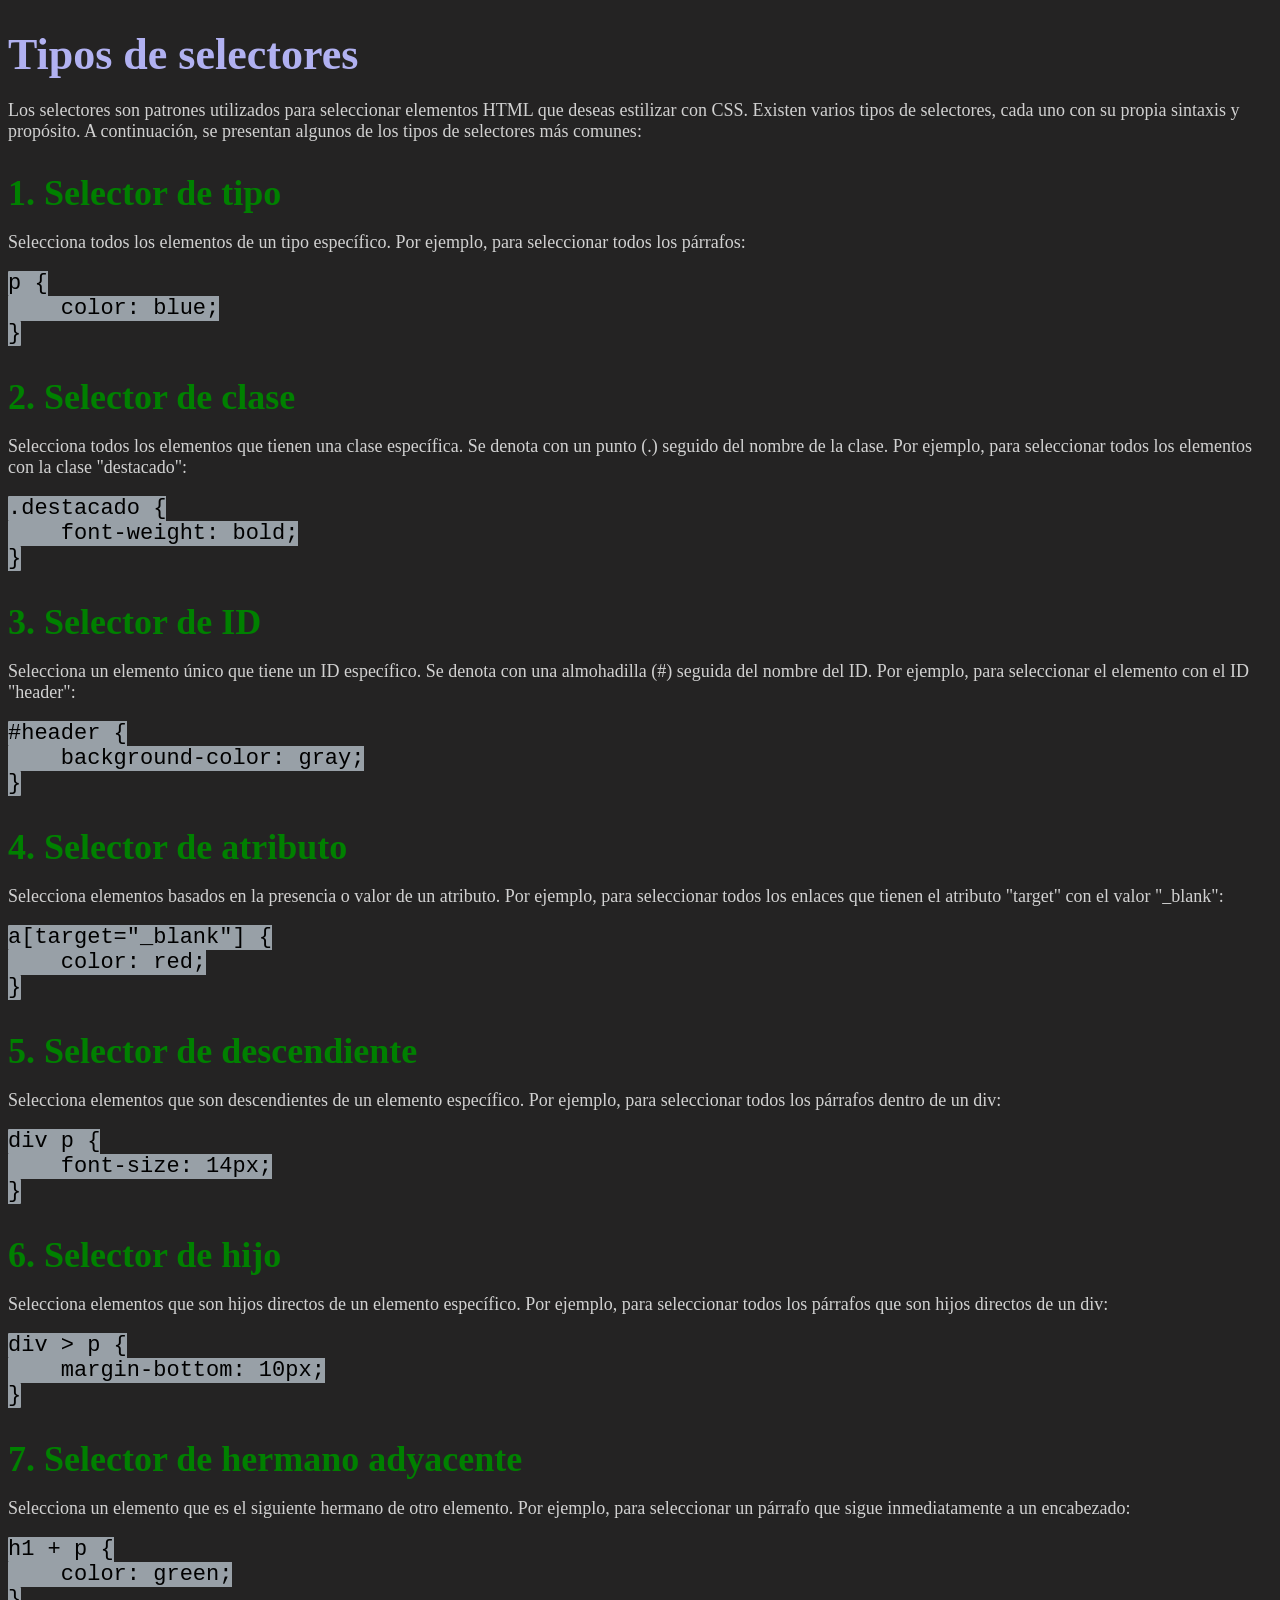
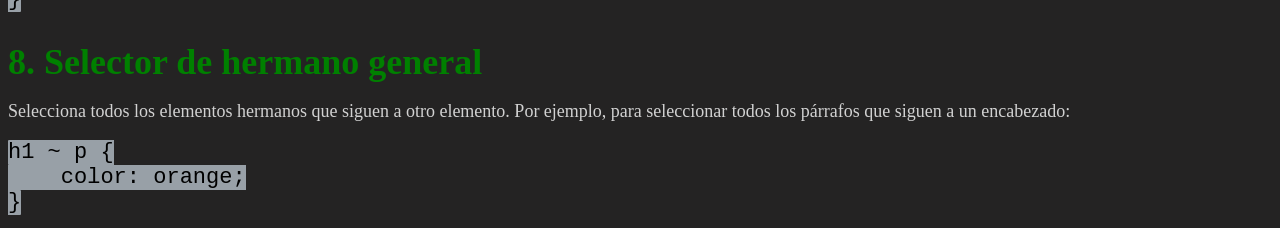
<file: MaquetadorWebAvanzado/clases en vivo/vivo1/index.html>
<!DOCTYPE html>
<html lang="en">
<head>
    <meta charset="UTF-8">
    <meta name="viewport" content="width=device-width, initial-scale=1.0">
    <link rel="stylesheet" href="estilos/estilos.css">
    <title>Clase 1 (en vivo)</title>
</head>
<body>
    <h1>Tipos de selectores</h1>
    <p>Los selectores son patrones utilizados para seleccionar elementos HTML que deseas estilizar con CSS. Existen varios tipos de selectores, cada uno con su propia sintaxis y propósito. A continuación, se presentan algunos de los tipos de selectores más comunes:</p>
    <h2>1. Selector de tipo</h2>
    <p>Selecciona todos los elementos de un tipo específico. Por ejemplo, para seleccionar todos los párrafos:</p>
    <pre><code>p {
    color: blue;
}</code></pre>
    <h2>2. Selector de clase</h2>
    <p>Selecciona todos los elementos que tienen una clase específica. Se denota con un punto (.) seguido del nombre de la clase. Por ejemplo, para seleccionar todos los elementos con la clase "destacado":</p>
    <pre><code>.destacado {
    font-weight: bold;
}</code></pre>
    <h2>3. Selector de ID</h2>
    <p>Selecciona un elemento único que tiene un ID específico. Se denota con una almohadilla (#) seguida del nombre del ID. Por ejemplo, para seleccionar el elemento con el ID "header":</p>
    <pre><code>#header {
    background-color: gray;
}</code></pre>
    <h2>4. Selector de atributo</h2>
    <p>Selecciona elementos basados en la presencia o valor de un atributo. Por ejemplo, para seleccionar todos los enlaces que tienen el atributo "target" con el valor "_blank":</p>
    <pre><code>a[target="_blank"] {
    color: red;
}</code></pre>
    <h2>5. Selector de descendiente</h2>
    <p>Selecciona elementos que son descendientes de un elemento específico. Por ejemplo, para seleccionar todos los párrafos dentro de un div:</p>
    <pre><code>div p {
    font-size: 14px;
}</code></pre>
    <h2>6. Selector de hijo</h2>
    <p>Selecciona elementos que son hijos directos de un elemento específico. Por ejemplo, para seleccionar todos los párrafos que son hijos directos de un div:</p>
    <pre><code>div > p {
    margin-bottom: 10px;
}</code></pre>
    <h2>7. Selector de hermano adyacente</h2>
    <p>Selecciona un elemento que es el siguiente hermano de otro elemento. Por ejemplo, para seleccionar un párrafo que sigue inmediatamente a un encabezado:</p>
    <pre><code>h1 + p {
    color: green;
}</code></pre>
    <h2>8. Selector de hermano general</h2>
    <p>Selecciona todos los elementos hermanos que siguen a otro elemento. Por ejemplo, para seleccionar todos los párrafos que siguen a un encabezado:</p>
    <pre><code>h1 ~ p {
    color: orange;
}</code></pre>
</body>
</html>
</file>
<file: MaquetadorWebAvanzado/clases en vivo/vivo1/estilos/estilos.css>
h1 {
    color: rgb(177, 177, 241);
    font-size: 44px;
    margin-bottom: 20px;
}
h2 {
    color: green;
    font-size: 36px;
    margin-bottom: 15px;
}
p {
    font-size: 18px;
    color: rgb(209, 209, 209);
}
body {
    background-color: rgb(36, 35, 35);
}
code {
    background-color: rgb(230, 244, 255, 0.6);
    border-radius: 1px;
    color: black;
    font-size: 22px;
}
</file>
